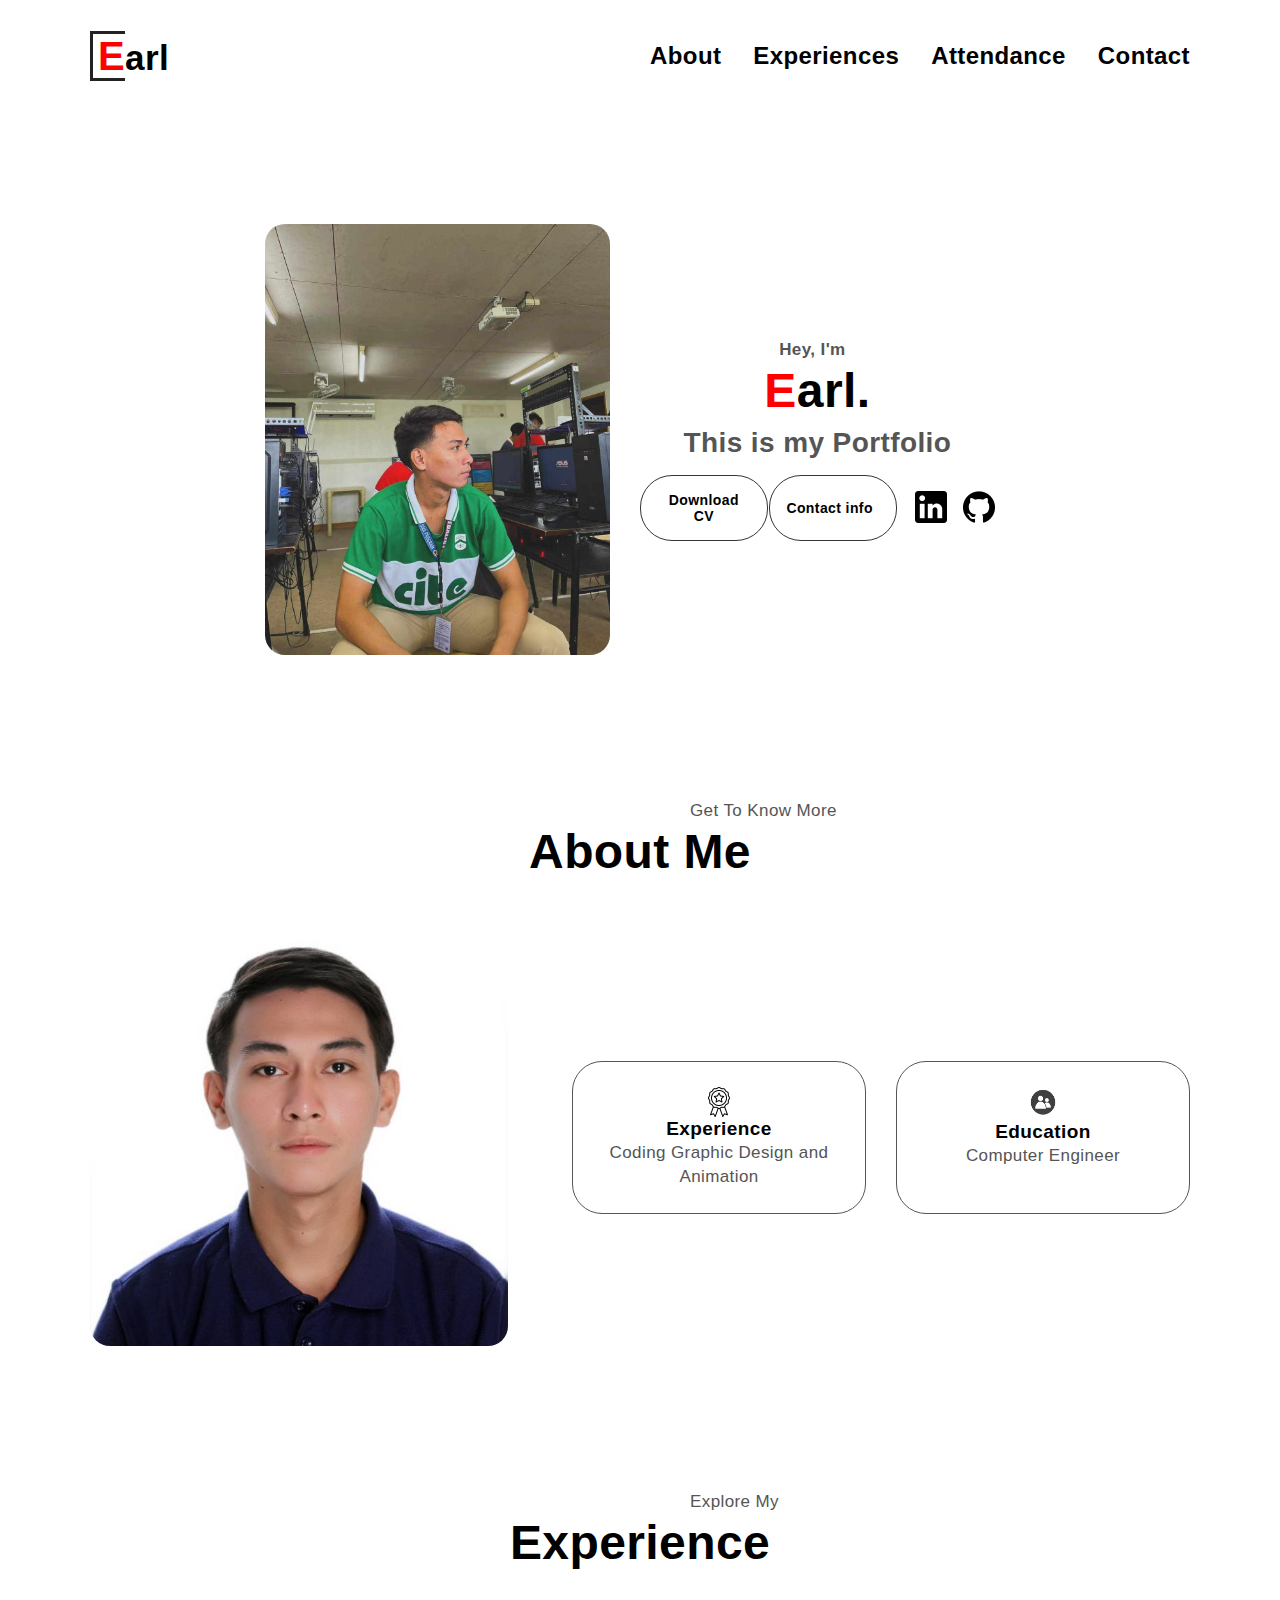
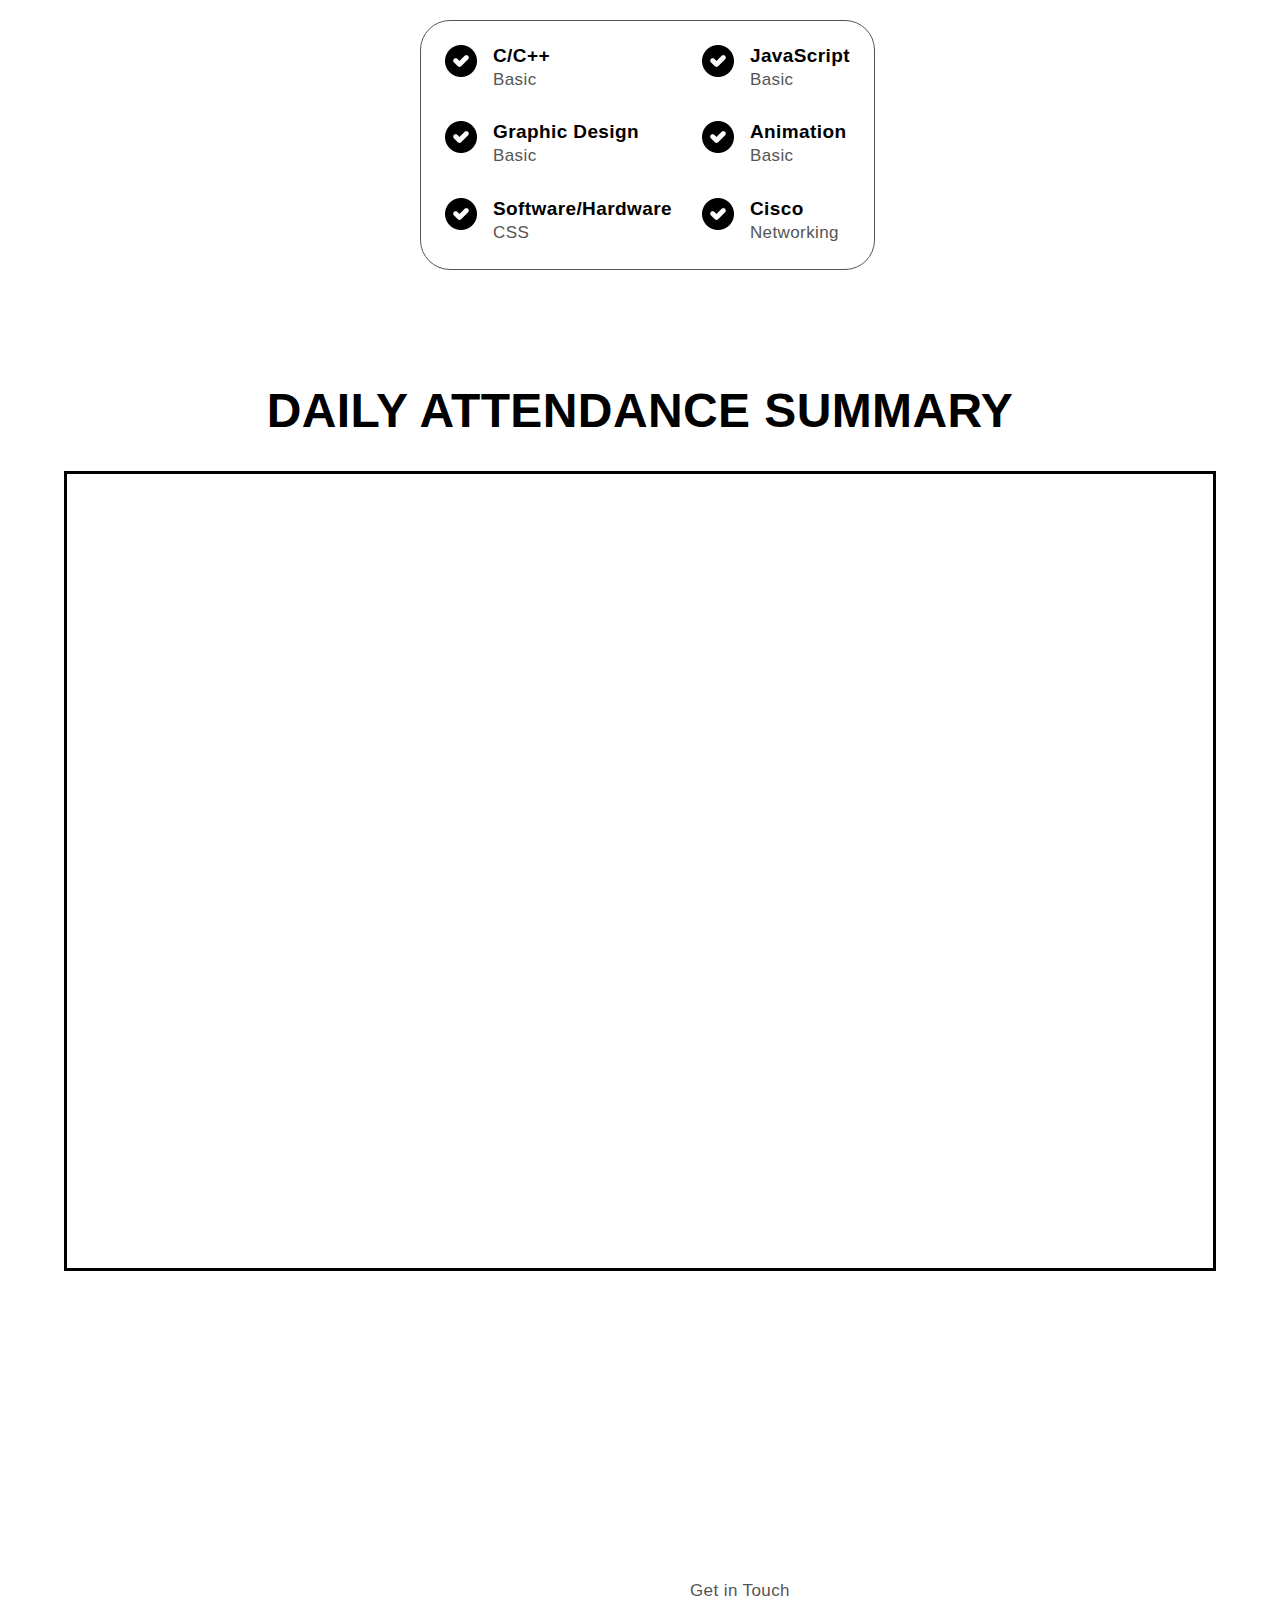
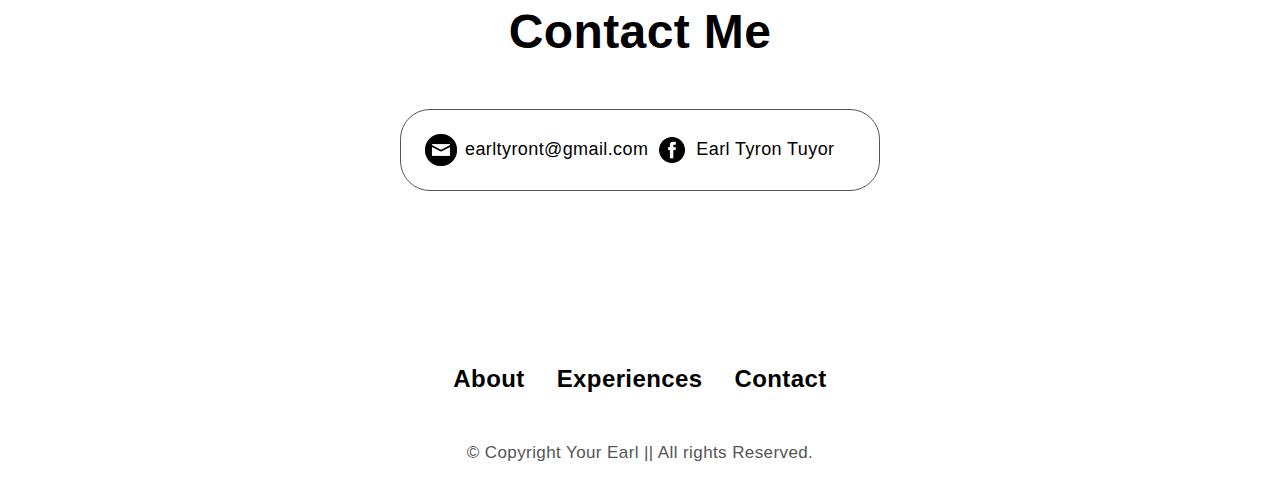
<file: index.html>
<!DOCTYPE html>
<html lang="en">
    <head>
        <meta charset="UTF-8">
        <meta http-equiv="X X-UA-Compatible" content="IE=edge">
        <meta name="viewport" content="width=device-width, initial-scale=1.0">
        <title>My Portfolio</title>
        <link rel="stylesheet" href="style.css">
    </head>
    <body>
        <nav>
            <div class="container nav-container">
                <a href="" class="logo">Earl</a>
                <ul class="nav-links">
                    <li><a href="#About">About</a></li>
                    <li><a href="#Experience">Experiences</a></li>
                    <li><a href="#das">Attendance</a></li>
                    <li><a href="#Contact">Contact</a></li>
                </ul>
            </div>
        </nav>
    <header>
        <div class="container header-container">
            <div class="header-left">
                <img src="asset/images/profile.jpg" alt="">
                </div>
                <div class="header-right">
                    <p><b>Hey, I'm</b></p>
                    <h1><span>Earl.</span></h1>
                    <h2>This is my Portfolio</h2>
                    <div class="header-action-aria">
                    <a href="asset/images/Resume.png"target="_blank" class="btn">Download CV</a>
                    <a href="#Contact" class="btn">Contact info</a>
                    <div class="header-social">
                        <br>
                    <a href="https://www.linkedin.com/public-profile/settings?trk=d_flagship3_profile_self_view_public_profile&lipi=urn%3Ali%3Apage%3Ad_flagship3_profile_view_base%3BAeKylJh6SF26IY5377tvZw%3D%3D"target="_blank"><img src="asset/images/linkedIn.jpg" class="icon1"></a>
                    <a href="https://github.com/earltyront"target="_blank"><img src="asset/images/github.png" class="icon1"></a>
                    </div>
                </div>
                </div>
             </div>
    </header>
<section id="About">
    <p class="heading-p">Get To Know More</p>
    <h1 class="heading">About Me</h1>
    <div class="container about-container">
    <div class="about-left">
        <img src="asset/images/about.jpg" alt="">
        </div>
        <div class="about-right">
        <div class="basic-edu">
        <div class="edu-box">
            <img src="asset/images/experience.png" class="icon1">
            <h4>Experience</h4>
            <p>
            Coding Graphic Design and Animation
            </p>
        </div>
        <div class="edu-box">
            <img src="asset/images/education.png" class="icon1">
            <h4>Education</h4>
            <p>
            Computer Engineer
            </p>
        </div>
        </div>
        </div>
    </div>
</section>
<section id="Experience">
    <p class="heading-p">Explore My</p>
    <h1 class="heading">Experience</h1>
    <div class="container experience-container">
        <div class="experience-box">
<div class="experience">
    <div class="ex-div">
        <img src="asset/images/checkmark.png" class="icon1">
        <div>
            <h4>C/C++</h4>
            <p>Basic</p>
</div>    
</div>
<div class="ex-div">
    <img src="asset/images/checkmark.png" class="icon1">
    <div>
        <h4>JavaScript</h4>
        <p>Basic</p>
</div>    
</div>
<div class="ex-div">
    <img src="asset/images/checkmark.png" class="icon1">
    <div>
        <h4>Graphic Design</h4>
        <p>Basic</p>
</div>    
</div>
<div class="ex-div">
    <img src="asset/images/checkmark.png" class="icon1">
    <div>
        <h4>Animation</h4>
        <p>Basic</p>
</div>    
</div>
<div class="ex-div">
    <img src="asset/images/checkmark.png" class="icon1">
    <div>
        <h4>Software/Hardware</h4>
        <p>CSS</p>
</div>    
</div>
<div class="ex-div">
    <img src="asset/images/checkmark.png" class="icon1">
    <div>
        <h4>Cisco</h4>
        <p>Networking</p>
</div>    
</div>
     </div>
</div>
</div>
</section>

<div id="das">
    <h1>DAILY ATTENDANCE SUMMARY</h1>
    <iframe class="excelsheet" src="https://docs.google.com/spreadsheets/d/e/2PACX-1vQzIsvYvgSHIaZhExDRN9RNrOd_xIkitK--ks_uU88NCcCUmylN-190emsHM-BZD2D_MPCi5psPzbjV/pubhtml?gid=1366603252&amp;single=true&amp;widget=true&amp;headers=false"></iframe>
</div>

<section id="Contact">
    <p class="heading-p">Get in Touch</p>
    <h1 class="heading">Contact Me</h1>
    <div class="contact-container container">
    <div class="email">
    <img src="asset/images/email.png" class="icon1">
    <a href="https://earltyront@gmail.com" target="_blank"><h5>earltyront@gmail.com</h5></a>
        <div class="facebook">
        <img src="asset/images/facebook.png" class="icon1">
        <a href="https://www.facebook.com/l4reee?mibextid=ZbWKwL" target="_blank"><h5>Earl Tyron Tuyor</h5></a>
        </div>
        </div>
    </div>
    </div>
<footer>
    <ul class="nav-links">
        <li><a href="#About">About</a></li>
        <li><a href="#Experience">Experiences</a></li>
        <li><a href="#Contact">Contact</a></li>
    </ul>
    <p>&copy; Copyright Your Earl || All rights Reserved.</p>
</footer>
</section>
    </body>
    </html>
</file>
<file: style.css>
*{
    margin: 0;
    padding: 0;
    box-sizing: border-box;
    text-decoration: none;
    list-style: none;
    font-family:'Poppins', sans-serif;
    border: none;
    outline: none;
    scroll-behavior: smooth;
    letter-spacing: .4px;
}
:root{
 color:black;
 color:white;
 color:#353535;
 color:#555555;
 transition: .4s ease;
}
h1,h2,h3,h4,h5{
    line-height: 120%;
}
h1{
    font-size: 48px;
    color: black;
}
h2{
    font-size: 28px;
    color: #555555;
}
h3{
    font-size: 26px;
    color:black;
}
h4{
    font-size: 19px;
    color: black;
}
h5{
    font-size: 18px;
    font-weight: 400;
}
.heading{
    text-align: center;
    margin-bottom: 3rem;
}
p{
    font-size: 17px;
    line-height: 140%;
    color: #555555;
}
.heading-p{
    padding-top: 9rem;
    margin-left: 690px;
}
a{
    font-size: 24px;
    color: black;
    text-decoration: white;
}
a:hover{
    color:#555555;
    text-decoration-color: #555555;
    text-underline-offset: 1rem;
}
.btn{
    display: inline-block;
    width: fit-content;
    padding: 1rem;
    width: 8rem;
    border-radius: 2rem;
    cursor: pointer;
    color: black;
    border: 1px solid #353535;
    display: flex;
    align-items: center;
    justify-self: center;
    font-weight: 600;
    font-size: 14px;
}
.btn:hover{
    background: #353535;
    color: white;
}
.btn-dark{
    color: white;
    background: #353535;
    text-decoration: none !important;
}
.btn-dark:hover{
    background: black;
}
img{
    width: 100%;
    display: block;
}
.icon1{
    width: 32px;
    height: max-content;
}
.container{
    margin: 0 auto;
    max-width: 1100px;
    width: 90%;
}
nav{
    height: 7rem;
    position: fixed;
    z-index: 1;
    top: 0;
    left: 0;
    width: 100%;
    display: grid;
    place-items: center;
    background: white;
}
nav ul li a{
    position: relative;
    font-weight: bold;
}
nav ul li a:hover{ 
    color:red;
}
nav ul li a::after{ 
    content: '';
    position: absolute;
    bottom: 0;
    left: 0;
    width: 0;
    height: 3px;
    background: red;
    transition: 0.3s;
}
nav ul li a:hover::after{
    width: 100%;
}
.nav-container{
    display: flex;
    justify-content: space-between;
    align-items: center;
    height: 100%;
}
.logo{
    font-size: 35px;
    color:black !important;
    text-decoration: none !important;
    font-weight: bold;
}
.logo::first-letter{
    font-size: 40px;
    border: 3px solid #222;
    border-right: transparent;
    padding-left: 5px;
    color: red;
    font-weight: bold;
}
.nav-links{
    display: flex;
    align-items: center;
    gap: 2rem;
}
header{
    padding-top: 14rem;
}
.header-left{
    border-radius: 20px;
    overflow: hidden;
}
.header-container{
    display: grid;
    grid-template-columns: 1fr 1fr;
    max-width: 750px;
    gap: 30px;
    justify-content: space-between;
}
.header-right{
    text-align: center;
    margin: auto;
    margin-right: 20px;
}
.header-right h1{
    color: black;
    font-weight: bold;
}
.header-right h1::first-letter{
    color: red;
    font-weight: bold;
}
.header-right p{
    color: #555555;
    margin-right: 10px;
}
.header-right h2{
    margin-top: .4rem;
}
.header-right .header-action-aria{
    margin-top: 1rem;
    display: flex;
    gap: .1rem;
}
.header-social{
    display: flex;
    gap: 1rem;
    justify-content: center;
    margin: 1rem auto;
}
.about-container{
    display: grid;
    grid-template-columns: 38% auto;
    gap: 4rem;
    align-items: center;
}
.about-left{
    border-radius: 20px;
    overflow: hidden;
}
.basic-edu{
    display: flex;
    gap: 30px;
}
.edu-box{
    padding: 24px;
    text-align: center;
    border: 1px solid #555555;
    border-radius: 30px;
    width: 100%;
}
.edu-box img{
    margin: auto;
}
.experience-container{
    display: grid;
    grid-template-columns: 1fr 1fr;
    gap: 4rem;
}
.experience-box{
    border: 1px solid #555555;
    border-radius: 30px;
    padding: 24px;
    margin-left: 330px;
}
.experience-box h2{
    text-align: center;
    margin-bottom: 2rem;
}
.experience{
    display:grid;
    grid-template-columns: 1fr 1fr;
    gap: 30px;
}
.ex-div{
    display: flex;
    gap: 1rem;
}
.contact-container{
    max-width: 30rem;
    border: 1px solid #555555;
    padding: 24px;
    border-radius: 30px;
    display: flex;
    justify-content: space-between;
    align-items: center;
}
.email,.facebook{
    display: flex;
    align-items: center;
    gap: .5rem;
}
footer{
    margin-top: 9rem;
    padding: 30px;
    text-align: center;
}
footer .nav-links{
    justify-content: center;
    margin-bottom: 3rem;
}
footer .nav-links a{
    position: relative;
    font-weight: bold;
}
footer .nav-links a:hover{ 
    color:red;
}
footer .nav-links a::after{ 
    content: '';
    position: absolute;
    bottom: 0;
    left: 0;
    width: 0;
    height: 3px;
    background: red;
    transition: 0.3s;
}
footer .nav-links a:hover::after{
    width: 100%;
}  

#das {
    text-align: center;
    padding-top: 7rem;
    padding-bottom: 10rem;
}

.excelsheet {
    height: 50rem;
    width: 90%;
    margin-top: 2rem;
    border: 3px solid black;
}
</file>
